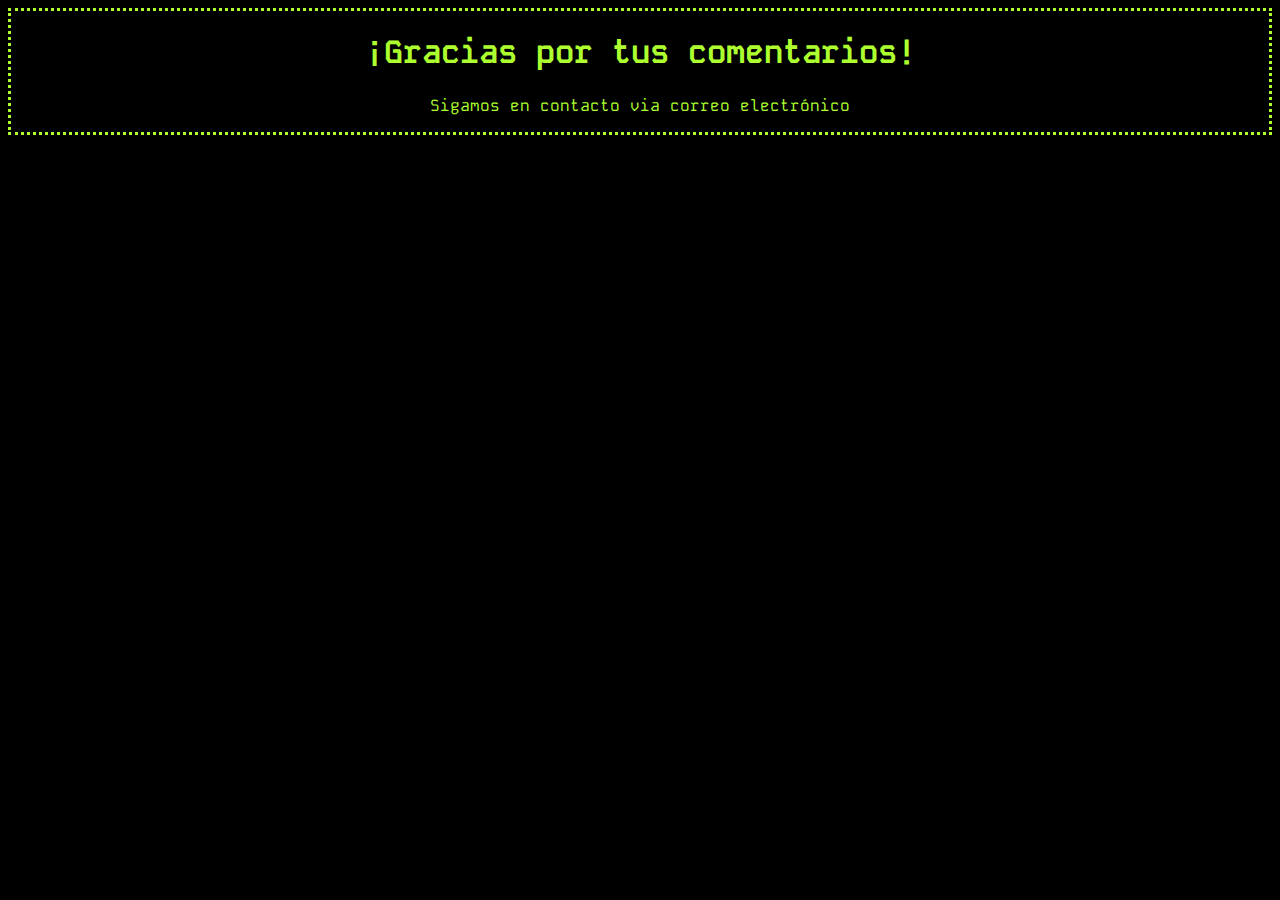
<file: respuesta.html>
<!DOCTYPE html>
<html lang="es">
<head>
    <meta charset="UTF-8">
    <meta name="viewport" content="width=device-width, initial-scale=1.0">
    <title>Respuesta Formulario</title>
    
    <!-- Fonts -->
    <link rel="preconnect" href="https://fonts.googleapis.com">
    <link rel="preconnect" href="https://fonts.gstatic.com" crossorigin>
    <link href="https://fonts.googleapis.com/css2?family=Kode+Mono:wght@400..700&family=Share+Tech+Mono&display=swap" rel="stylesheet">
    
    <!-- This CSS -->
    <link rel="stylesheet" href="assets/CSS/stylerespuesta.css">
    
</head>
<body>

    <div>

        <h1>¡Gracias por tus comentarios!</h1>
        <p>Sigamos en contacto via correo electrónico</p>

    </div>
    
</body>
</html>
</file>
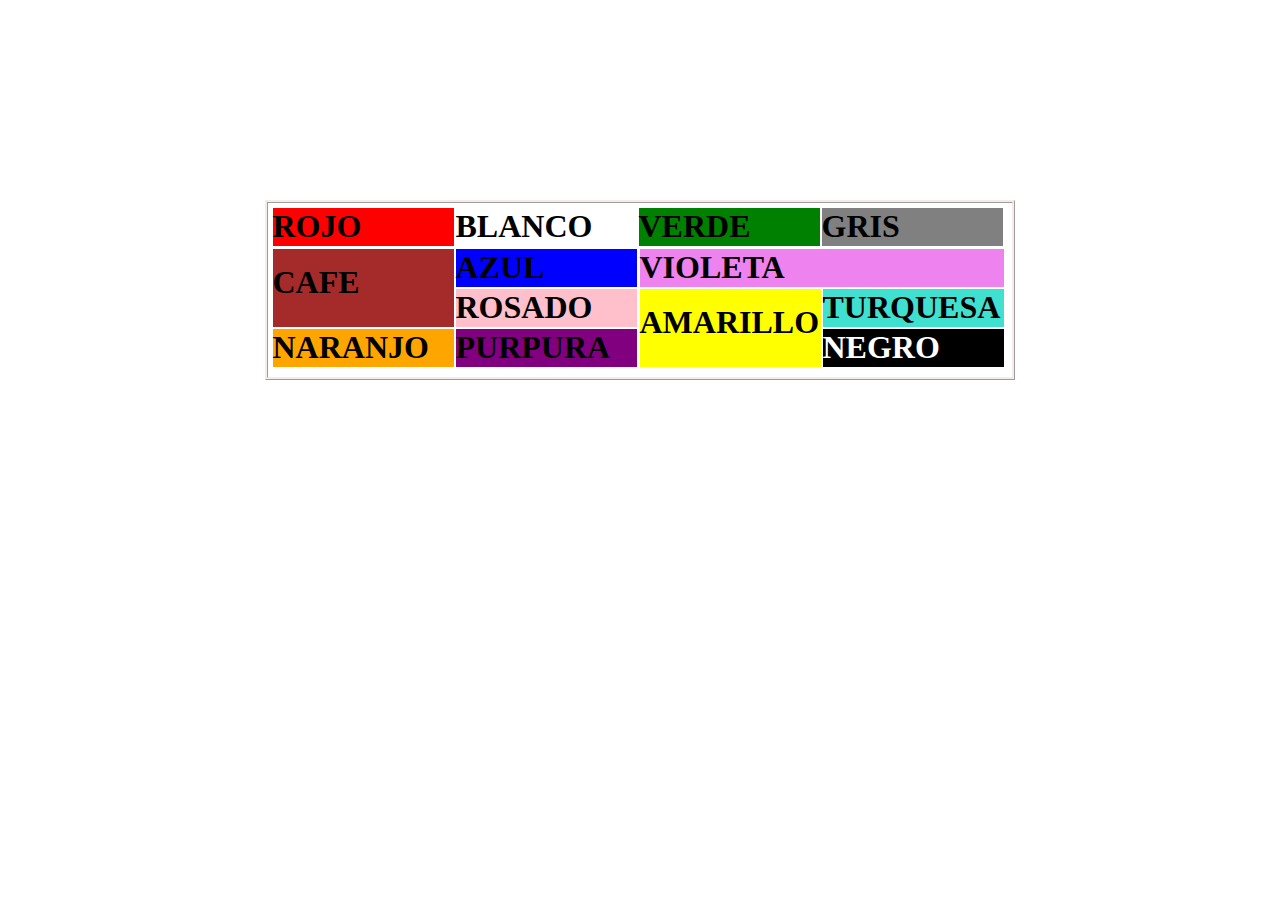
<file: assets/Proyectos/Proyecto 1/proyecto1.html>
<!DOCTYPE html>
<html lang="es">
<head>
    <meta charset="UTF-8">
    <meta name="viewport" content="width=device-width, initial-scale=1.0">
    <link rel="stylesheet" href="assets/stylecolores.css">
    <title>Cajas de colores</title>
</head>
<body>
    <div class="tabla">
        <div class="seccion1">
            <div id="rojo" class="color">
                <h1>ROJO</h1>
            </div>
            <div id="blanco" class="color">
                <h1>BLANCO</h1>
            </div>
            <div id="verde" class="color">
                <h1>VERDE</h1>
            </div>
            <div id="gris" class="color">
                <h1>GRIS</h1>
            </div>
        </div>
        <div class="seccion2">
            <div id="cafe" class="color height">
                <h1>CAFE</h1>
            </div>
            <div id="azul" class="color">
                <h1>AZUL</h1>
            </div>
            <div id="rosado" class="color">
                <h1>ROSADO</h1>
            </div>
            <div id="naranjo" class="color">
                <h1>NARANJO</h1>
            </div>
            <div id="purpura" class="color">
                <h1>PURPURA</h1>
            </div>
        </div>
        <div class="seccion3">
            <div id="violeta" class="color width">
                <h1>VIOLETA</h1>
            </div>
            <div id="amarillo" class="color height">
                <h1>AMARILLO</h1>
            </div>
            <div id="turquesa" class="color">
                <h1>TURQUESA</h1>
            </div>
            <div id="negro" class="color">
                <h1>NEGRO</h1>
            </div>
        </div>
        
        
    
    </div>
</body>
</html>
</file>
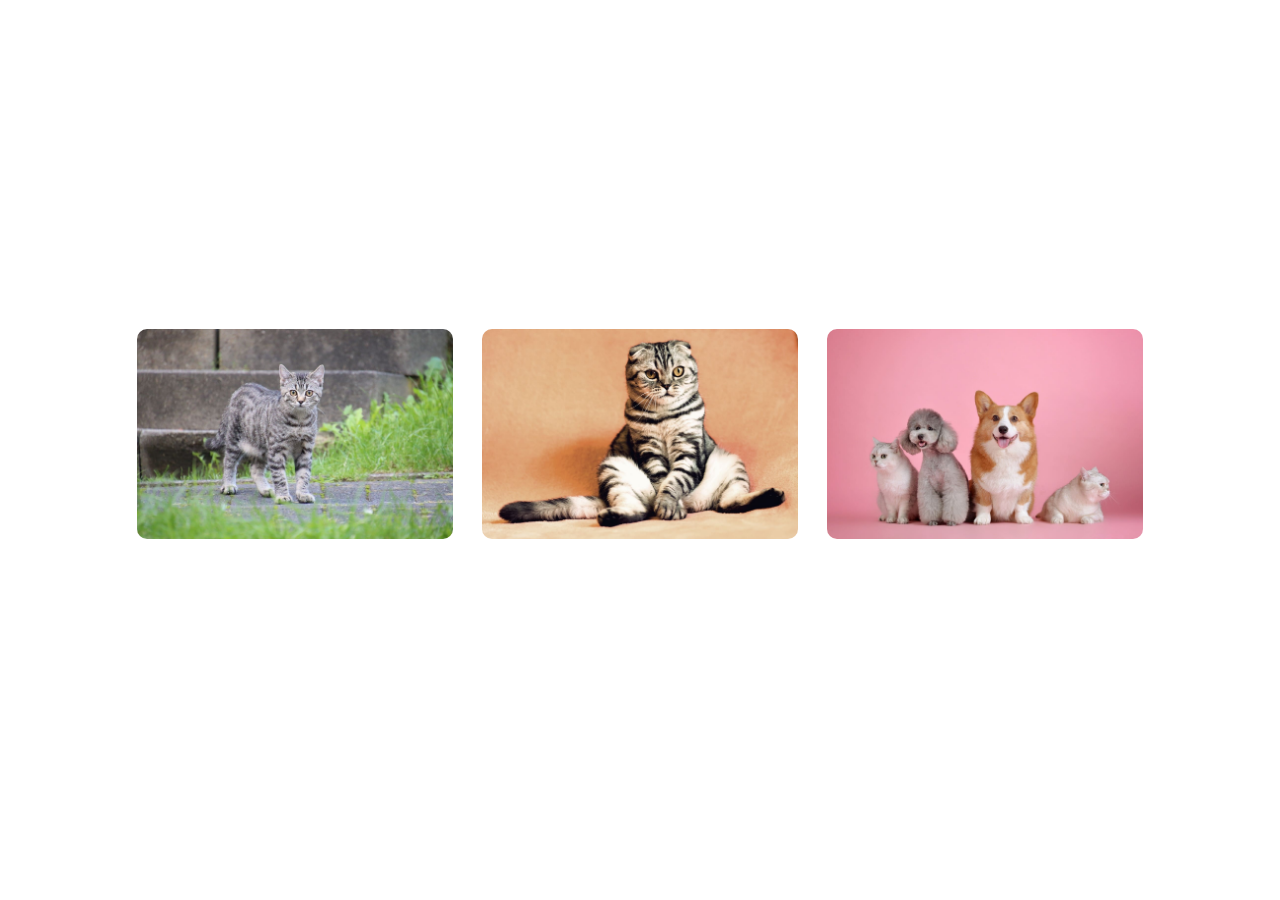
<file: assets/Proyectos/Proyecto 2/proyecto2.html>
<!DOCTYPE html>
<html lang="es">
<head>
    <meta charset="UTF-8">
    <meta name="viewport" content="width=device-width, initial-scale=1.0">
    <link rel="stylesheet" href="assets/style.css">
    <title>Galeria de imágenes</title>
</head>
<body>
    <div class="gallery">
        <div class="gallery-item col-xl-3 col-lg-5 col-md-5 col-sm-5">
            <img src="assets/img/Gato1.jpg" alt="Imagen 1">
        </div>
        <div class="gallery-item col-xl-3 col-lg-5 col-md-5 col-sm-5">
            <img src="assets/img/Gato2.jpg" alt="Imagen 2">
        </div>
        <div class="gallery-item col-xl-3 col-lg-5 col-md-5 col-sm-5">
            <img src="assets/img/Perros y gatos.jpg" alt="Imagen 3">
        </div>
    </div>
</body>
</html>
</file>
<file: assets/CSS/stylerespuesta.css>
body{
    background-color: black;
}
div{
    color: #ADFF2F;
    font-family: "Kode Mono", monospace;
    text-align: center;
    border:1%;
    border-color: #ADFF2F;
    border-style: dotted;
}
</file>
<file: assets/Proyectos/Proyecto 1/assets/stylecolores.css>
*{
    margin: 0;
    padding: 0;
    box-sizing: border-box;
}
.tabla{
    border-color: rgb(246, 235, 235);
    border-style: ridge;
    width: 750px;
    height: 180px;
    margin: 200px auto;
    padding: 3.5px;
}
.color{
    border-color: white;
    border-width: 1px;
    border-style: solid;
    height: 40px;
    width: 183px;
    float: left;
}
.width{
    width: 366px;
}
.height{
    height: 80px;
}
/* sección 1 */
.seccion1{
    height: 41px; 
    width: 740px;
}
#rojo{
    background-color: red;
}
#blanco{
    background-color: white;
}
#verde{
    background-color: green;
}
#gris{
    background-color: gray;
}

/* sección 2 */
.seccion2{
    height: 158px;
    width: 367px;
    float: left;
}
#cafe{
    background-color: brown;
    padding: 15px 0px;
}
#azul{
    background-color: blue;
}
#rosado{
    background-color: pink;
}
#naranjo{
    background-color: orange;
}
#purpura{
    background-color: purple;
}

/* sección 3 */
.seccion3{
    height: 158px;
    width: 370px;
    float: left;
}
#violeta{
    background-color: violet;
}
#amarillo{
    background-color: yellow;
    padding: 15px 0px;
}
#turquesa{
    background-color: turquoise;
}
#negro{
    background-color: black;
    color: white;
}
</file>
<file: assets/Proyectos/Proyecto 2/assets/style.css>
/* html, body{
    height: 100%;
} */

.gallery{
    text-align: center;
    margin-top: 25%;
}

.gallery-item{
    display: inline-block;
    padding: 1%;
}

img{
    height: 100%;
    width: 100%;
    border-radius: 10px;
}


@media(max-width:575px) {
    .gallery{
        margin-top: auto;
    }
}



/* Pantalla Extra Large (>=1200px) */

@media(min-width:1200px) {

    .col-xl-12 {
        width: 100%;
    }

    .col-xl-11 {
        width: 91.66666667%;
    }

    .col-xl-10 {
        width: 83.33333334%;
    }

    .col-xl-9 {
        width: 75%;
    }

    .col-xl-8 {
        width: 66.66666667%;
    }

    .col-xl-7 {
        width: 58.33333334%;
    }

    .col-xl-6 {
        width: 50%;
    }

    .col-xl-5 {
        width: 41.66666667%;
    }

    .col-xl-4 {
        width: 33.33333334%;
    }

    .col-xl-3 {
        width: 25%;
    }

    .col-xl-2 {
        width: 16.66666667%;
    }

    .col-xl-1 {
        width: 8.33333333%;
    }

}

/* Pantalla Large (>=992px) */

@media(min-width:992px) and (max-width:1199px) {

    .col-lg-12 {
        width: 100%;
    }

    .col-lg-11 {
        width: 91.66666667%;
    }

    .col-lg-10 {
        width: 83.33333334%;
    }

    .col-lg-9 {
        width: 75%;
    }

    .col-lg-8 {
        width: 66.66666667%;
    }

    .col-lg-7 {
        width: 58.33333334%;
    }

    .col-lg-6 {
        width: 50%;
    }

    .col-lg-5 {
        width: 41.66666667%;
    }

    .col-lg-4 {
        width: 33.33333334%;
    }

    .col-lg-3 {
        width: 25%;
    }

    .col-lg-2 {
        width: 16.66666667%;
    }

    .col-lg-1 {
        width: 8.33333333%;
    }

}

/* Pantalla Medium (>=768px) */

@media(min-width:768px) and (max-width:991px) {

    .col-md-12 {
        width: 100%;
    }

    .col-md-11 {
        width: 91.66666667%;
    }

    .col-md-10 {
        width: 83.33333334%;
    }

    .col-md-9 {
        width: 75%;
    }

    .col-md-8 {
        width: 66.66666667%;
    }

    .col-md-7 {
        width: 58.33333334%;
    }

    .col-md-6 {
        width: 50%;
    }

    .col-md-5 {
        width: 41.66666667%;
    }

    .col-md-4 {
        width: 33.33333334%;
    }

    .col-md-3 {
        width: 25%;
    }

    .col-md-2 {
        width: 16.66666667%;
    }

    .col-md-1 {
        width: 8.33333333%;
    }

}

/* Pantalla LSmall (>=576px) */

@media(min-width:576px) and (max-width:767px) {

    .col-sm-12 {
        width: 100%;
    }

    .col-sm-11 {
        width: 91.66666667%;
    }

    .col-sm-10 {
        width: 83.33333334%;
    }

    .col-sm-9 {
        width: 75%;
    }

    .col-sm-8 {
        width: 66.66666667%;
    }

    .col-sm-7 {
        width: 58.33333334%;
    }

    .col-sm-6 {
        width: 50%;
    }

    .col-sm-5 {
        width: 41.66666667%;
    }

    .col-sm-4 {
        width: 33.33333334%;
    }

    .col-sm-3 {
        width: 25%;
    }

    .col-sm-2 {
        width: 16.66666667%;
    }

    .col-sm-1 {
        width: 8.33333333%;
    }

}

/* Pantalla Extra small (<576px) */

@media(max-width:575px) {

    .col-xs-12 {
        width: 100%;
    }

    .col-xs-11 {
        width: 91.66666667%;
    }

    .col-xs-10 {
        width: 83.33333334%;
    }

    .col-xs-9 {
        width: 75%;
    }

    .col-xs-8 {
        width: 66.66666667%;
    }

    .col-xs-7 {
        width: 58.33333334%;
    }

    .col-xs-6 {
        width: 50%;
    }

    .col-xs-5 {
        width: 41.66666667%;
    }

    .col-xs-4 {
        width: 33.33333334%;
    }

    .col-xs-3 {
        width: 25%;
    }

    .col-xs-2 {
        width: 16.66666667%;
    }

    .col-xs-1 {
        width: 8.33333333%;
    }

}
</file>
